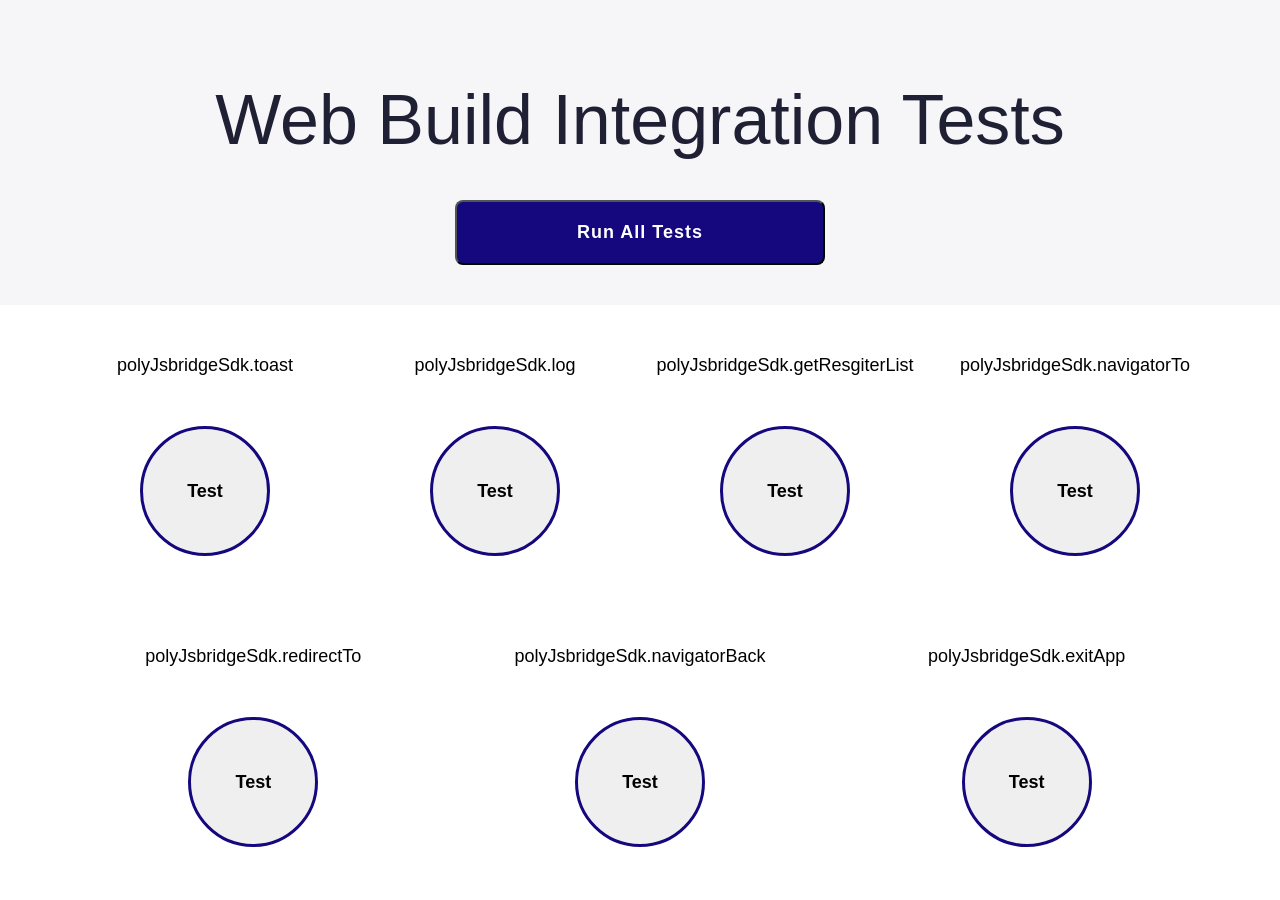
<file: assets/web/index.html>
<!--
 * @Author: hsycc
 * @Date: 2022-01-04 16:26:41
 * @LastEditTime: 2022-01-04 16:32:38
 * @Description: 
 * 
-->
<!DOCTYPE html>
<html>
  <head>
    <link rel="stylesheet" type="text/css" href="./index.css" />

    <script src="./polyJsbridgeSdk.js"></script>

    <script>
      function getUrlParameter(name) {
        name = name.replace(/[\[]/, '\\[').replace(/[\]]/, '\\]');
        var regex = new RegExp('[\\?&]' + name + '=([^&#]*)');
        var results = regex.exec(location.search);
        return results === null ? '' : decodeURIComponent(results[1].replace(/\+/g, ' '));
      }

      const EXECUTING = 'Executing Test',
        SUCCESS = 'Success',
        FAILED = 'Failed';

      const waitOneSecond = () => new Promise(resolve => setTimeout(resolve, 1000));

      let mode = getUrlParameter('mode') || 'channel';

      let polyJsbridgeSdk;

      if (mode === 'channel') {
        polyJsbridgeSdk = new PolyJsbridgeSdk.default({
          mode: 'channel',
          maxTryTimes: 3,
          isDebug: true,
          protocol: '',
          JavascriptChannelName: 'PolySdk',
        });
      } else {
        polyJsbridgeSdk = new PolyJsbridgeSdk.default({
          mode: 'url',
          maxTryTimes: 3,
          isDebug: true,
          protocol: 'poly://',
          JavascriptChannelName: '',
        });
      }

      const runAllTests = async () => {
        const buttons = document.getElementsByTagName('button');
        for (var i = 1; i < buttons.length; i++) {
          var button = buttons[i];
          button.click();
          await waitOneSecond();
        }
        return;
      };

      const testToast = async e => {
        resultsLabel = e.target;
        resultsLabel.innerText = EXECUTING;
        try {
          await polyJsbridgeSdk.toast('say hello');
          resultsLabel.className = 'success';
          resultsLabel.innerText = SUCCESS;
          return true;
        } catch (error) {
          resultsLabel.className = 'failed';
          resultsLabel.innerText = FAILED;
          console.error('polyJsbridgeSdk toast Failure: ', error);
          return false;
        }
      };

      const testLog = async e => {
        resultsLabel = e.target;
        resultsLabel.innerText = EXECUTING;
        try {
          await polyJsbridgeSdk.log('log hello');
          resultsLabel.className = 'success';
          resultsLabel.innerText = SUCCESS;
          return true;
        } catch (error) {
          resultsLabel.className = 'failed';
          resultsLabel.innerText = FAILED;
          console.error('polyJsbridgeSdk log Failure: ', error);
          return false;
        }
      };

      const testGetResgiterList = async e => {
        resultsLabel = e.target;
        resultsLabel.innerText = EXECUTING;
        try {
          const res = await polyJsbridgeSdk.getResgiterList();
          resultsLabel.className = 'success';
          resultsLabel.innerText = SUCCESS;
          console.log(res);
          return true;
        } catch (error) {
          resultsLabel.className = 'failed';
          resultsLabel.innerText = FAILED;
          console.error('polyJsbridgeSdk getResgiterList Failure: ', error);
          return false;
        }
      };

      const testNavigatorTo = async e => {
        resultsLabel = e.target;
        resultsLabel.innerText = EXECUTING;
        try {
          await polyJsbridgeSdk.navigatorTo('/demo');
          resultsLabel.className = 'success';
          resultsLabel.innerText = SUCCESS;
          return true;
        } catch (error) {
          resultsLabel.className = 'failed';
          resultsLabel.innerText = FAILED;
          console.error('polyJsbridgeSdk navigatorTo Failure: ', error);
          return false;
        }
      };

      const testRedirectTo = async e => {
        resultsLabel = e.target;
        resultsLabel.innerText = EXECUTING;
        try {
          await polyJsbridgeSdk.redirectTo('/demo');
          resultsLabel.className = 'success';
          resultsLabel.innerText = SUCCESS;
          return true;
        } catch (error) {
          resultsLabel.className = 'failed';
          resultsLabel.innerText = FAILED;
          console.error('polyJsbridgeSdk redirectTo Failure: ', error);
          return false;
        }
      };

      const testNavigatorBack = async e => {
        resultsLabel = e.target;
        resultsLabel.innerText = EXECUTING;
        try {
          await polyJsbridgeSdk.navigatorBack('/demo');
          resultsLabel.className = 'success';
          resultsLabel.innerText = SUCCESS;
          return true;
        } catch (error) {
          resultsLabel.className = 'failed';
          resultsLabel.innerText = FAILED;
          console.error('polyJsbridgeSdk navigatorBack Failure: ', error);
          return false;
        }
      };

      const testExitApp = async e => {
        resultsLabel = e.target;
        resultsLabel.innerText = EXECUTING;
        try {
          await polyJsbridgeSdk.exitApp();
          resultsLabel.className = 'success';
          resultsLabel.innerText = SUCCESS;
          return true;
        } catch (error) {
          resultsLabel.className = 'failed';
          resultsLabel.innerText = FAILED;
          console.error('polyJsbridgeSdk exitApp Failure: ', error);
          return false;
        }
      };
    </script>
  </head>

  <body>
    <div class="header-container">
      <div class="header">
        <h1>Web Build Integration Tests</h1>
        <button onClick="runAllTests();">Run All Tests</button>
      </div>
    </div>
    <div class="tests">
      <div>
        <h2>polyJsbridgeSdk.toast</h2>
        <button onClick="testToast(event);">Test</button>
      </div>

      <div>
        <h2>polyJsbridgeSdk.log</h2>
        <button onClick="testLog(event);">Test</button>
      </div>

      <div>
        <h2>polyJsbridgeSdk.getResgiterList</h2>
        <button onClick="testGetResgiterList(event);">Test</button>
      </div>

      <div>
        <h2>polyJsbridgeSdk.navigatorTo</h2>
        <button onClick="testNavigatorTo(event);">Test</button>
      </div>

      <div>
        <h2>polyJsbridgeSdk.redirectTo</h2>
        <button onClick="testRedirectTo(event);">Test</button>
      </div>

      <div>
        <h2>polyJsbridgeSdk.navigatorBack</h2>
        <button onClick="testNavigatorBack(event);">Test</button>
      </div>

      <div>
        <h2>polyJsbridgeSdk.exitApp</h2>
        <button onClick="testExitApp(event);">Test</button>
      </div>
    </div>
  </body>
</html>
</file>
<file: assets/web/index.css>
/** @format */

* {
  box-sizing: border-box;
}

html,
body {
  margin: 0;
  padding: 0;
  font-family: 'Source Sans Pro', sans-serif;
}

button {
  font-family: 'Source Sans Pro', sans-serif;
  font-size: 0.9rem;
  font-weight: 600;
  cursor: pointer;
}

button:active,
button:focus {
  outline: none;
}

.header-container {
  margin: 0;
  background-color: #f6f6f8;
}

.header {
  display: flex;
  flex-direction: column;
  align-items: center;
  text-align: center;
  max-width: 1200px;
  margin: 0 auto;
  padding: 2rem;
}

.header > img {
  max-width: 8rem;
}

.header > h1 {
  font-size: 3.5rem;
  font-weight: lighter;
  color: #202035;
  margin: 2rem 0;
}

.header > button {
  padding: 1rem 6rem;
  border-radius: 0.4rem;
  color: white;
  background: #15087e;
  letter-spacing: 1px;
}

.header > button:hover {
  background: #15089e;
}

.tests {
  max-width: 1200px;
  display: flex;
  flex-direction: row;
  flex-wrap: wrap;
  margin: 0 auto;
  padding: 0 1rem;
}

.tests > div {
  display: flex;
  flex-direction: column;
  justify-content: space-between;
  align-items: center;
  text-align: center;
  width: 25%;
  margin: 1rem auto;
}

.tests > div > h2 {
  font-weight: normal;
  margin: 1.5rem 0;
  font-size: 0.9rem;
}

.tests > div > button {
  width: 6.5rem;
  height: 6.5rem;
  margin: 1rem;
  padding: 0;
  border: 0.15rem solid #15087e;
  border-radius: 5rem;
}

.tests > div > button:hover {
  background: #f6f6f8;
}

.tests > div > button.success {
  color: #7ed321;
  border: 0.15rem solid #7ed321;
}

.tests > div > button.failed {
  color: #ff6363;
  border: 0.15rem solid #ff6363;
}

@media (min-width: 1200px) {
  html,
  body {
    font-size: 20px;
  }
}

@media (max-width: 800px) {
  html,
  body {
    font-size: 14px;
  }
}
</file>
